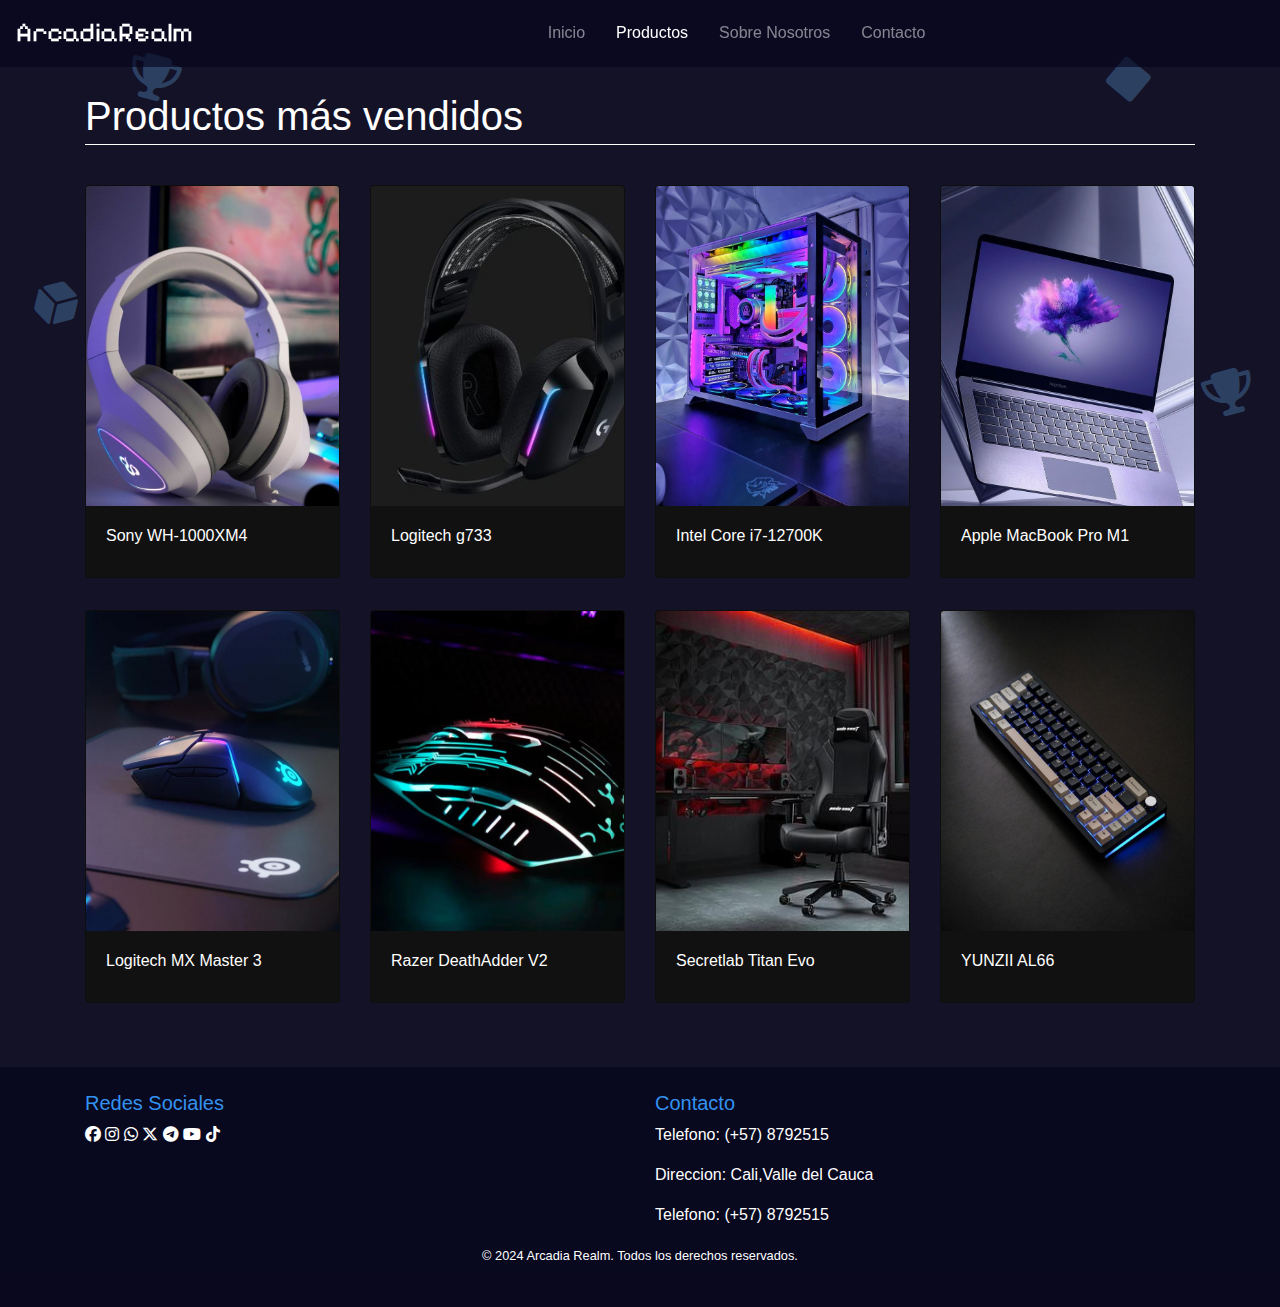
<file: seccion_producto/index.html>
<!doctype html>
<html lang="en">
  <head>
    <title>Arcadia Realm - Productos</title>
    <!-- Required meta tags -->
    <meta charset="utf-8">
    <meta name="viewport" content="width=device-width, initial-scale=1, shrink-to-fit=no">
    <!-- Estilos CSS -->
    <link rel="stylesheet" href="style.css">
    <!-- Link Favicon -->
     <link rel="shortcut icon" href="src/favicon.jpg" type="image/x-icon">
    <!-- Link para agregar íconos -->
     <link rel="stylesheet" href="https://cdnjs.cloudflare.com/ajax/libs/font-awesome/6.5.2/css/all.min.css">
    <!-- Bootstrap CSS -->
    <link rel="stylesheet" href="https://stackpath.bootstrapcdn.com/bootstrap/4.3.1/css/bootstrap.min.css" integrity="sha384-ggOyR0iXCbMQv3Xipma34MD+dH/1fQ784/j6cY/iJTQUOhcWr7x9JvoRxT2MZw1T" crossorigin="anonymous">
  </head>
  <body style="background-color: #141227;">
    <section>
      <!-- NAV BAR -->
      <nav class="navbar fixed-top navbar-expand-lg navbar-dark nav-bar">
        <a class="navbar-brand logo" href="#">ArcadiaRealm</a>
        <button class="navbar-toggler" type="button" data-toggle="collapse" data-target="#navbarNavAltMarkup" aria-controls="navbarNavAltMarkup" aria-expanded="false" aria-label="Toggle navigation">
          <span class="navbar-toggler-icon"></span>
        </button>
        <div class="collapse navbar-collapse" id="navbarNavAltMarkup">
          <div class="navbar-nav sections">
            <a class="nav-link " href="/Sesion_Juegos/index1.html">Inicio </a>
            <a class="nav-link active" href="#">Productos <span class="sr-only">(current)</span></a>
            <a class="nav-link" href="/seccion_sobreNosotros/index.html">Sobre Nosotros</a>
            <a class="nav-link" href="/Sesion_Juegos/index2.html">Contacto</a>
          </div>
        </div>
      </nav>
      <!-- MAIN CONTENT -->
      <div class="container">
        <h1 class="my-4  py-1 pt-5">Productos más vendidos</h1>
        <div class="juegos mb-5 d-block">
          <div class="card-group row">
            <!-- CARD 1 -->
            <div class="col-lg-3 ">
              <div class="card">
                <img src="src/audifono1.jpeg" class="card-img-top" alt="Sony WH-1000XM4">
                <div class="card-body">
                  <h6 class="card-title">Sony WH-1000XM4</h6>
                  <!-- <a href="#" class="btn btn-primary">Más info</a> -->
                </div>
              </div>
            </div>
           
             <!-- CARD 2 -->
             <div class="col-lg-3 ">
              <div class="card">
                <img src="src/audifono2.jpeg" class="card-img-top" alt="logitech g733 lightspeed wireless headset (black)">
                <div class="card-body">
                  <h6 class="card-title">Logitech g733</h6>
                  
                  <!-- <a href="#" class="btn btn-primary">Más info</a> -->

                </div>
              </div>
            </div>

             <!-- CARD 3 -->
            <div class="col-lg-3 ">
              <div class="card">
                <img src="src/cpu.jpeg" class="card-img-top" alt="Intel Core i7-12700K">
                <div class="card-body">
                  <h6 class="card-title">Intel Core i7-12700K</h6>
                  <!-- <a href="#" class="btn btn-primary">Más info</a> -->

                </div>
              </div>
            </div>

             <!-- CARD 4 -->
             <div class="col-lg-3 ">
              <div class="card">
                <img src="src/mac.jpeg" class="card-img-top" alt="MacBook pro">
                <div class="card-body">
                  <h6 class="card-title">Apple MacBook Pro M1</h6>
                  <!-- <a href="#" class="btn btn-primary">Más info</a> -->

                </div>
              </div>
            </div>

          </div>
          <!-- SEGUNDA FILA -->
          <div class="card-group row">
            <!-- CARD 1 -->
            <div class="col-lg-3 ">
              <div class="card">
                <img src="src/raton1.jpeg" class="card-img-top" alt="Logitech MX Master 3">
                <div class="card-body">
                  <h6 class="card-title">Logitech MX Master 3</h6>
                  <!-- <a href="#" class="btn btn-primary">Más info</a> -->

                </div>
              </div>
            </div>
           
             <!-- CARD 2 -->
             <div class="col-lg-3 ">
              <div class="card">
                <img src="src/raton2.jpeg" class="card-img-top" alt="Razer DeathAdder V2">
                <div class="card-body">
                  <h6 class="card-title">Razer DeathAdder V2</h6>
                  <!-- <a href="#" class="btn btn-primary">Más info</a> -->

                </div>
              </div>
            </div>

             <!-- CARD 3 -->
            <div class="col-lg-3 ">
              <div class="card">
                <img src="src/silla.jpeg" class="card-img-top" alt="Silla gamer">
                <div class="card-body">
                  <h6 class="card-title">Secretlab Titan Evo </h6>
                  <!-- <a href="#" class="btn btn-primary">Más info</a> -->

                </div>
              </div>
            </div>

             <!-- CARD 4 -->
             <div class="col-lg-3 ">
              <div class="card">
                <img src="src/teclado1.jpeg" class="card-img-top" alt="YUNZII AL66 Wireless Mechanical Keyboard,65% Knob Control Aluminum Gaming Keyboard ">
                <div class="card-body">
                  <h6 class="card-title">YUNZII AL66</h6>
                  <!-- <a href="#" class="btn btn-primary">Más info</a> -->

                </div>
              </div>
            </div>

          </div>
        </div>
        <!-- FIN JUEGOS ROW -->
        
      </div>
       <!-- FOOTER -->
       <footer class="w-100 text-white mt-5 py-4 ">
        <div class="container">
            <div class="row">
                <div class="col-md-6 pb-2  d-block">
                    <h5 class="socials">Redes Sociales</h5>
                    <!-- ICONS-->
                    <i class="fa-brands fa-facebook"></i>
                    <i class="fa-brands fa-instagram"></i>
                    <i class="fa-brands fa-whatsapp"></i>
                    <i class="fa-brands fa-x-twitter"></i>
                    <i class="fa-brands fa-telegram"></i>
                    <i class="fa-brands fa-youtube"></i>
                    <i class="fa-brands fa-tiktok"></i>
                </div>
            
                <div class="col-md-6">
                      <h5 class="contact">Contacto</h5>
                      <P>Telefono: (+57) 8792515</P>
                      <P>Direccion: Cali,Valle del Cauca</P>
                    <P>Telefono: (+57) 8792515</P>
                </div>
            </div>
        </div>
        <p class="text-center derechos">
          <small>
            &copy; 2024 Arcadia Realm. Todos los derechos reservados.
          </small>
        </p>
      </footer>

      <!-- Iconos en position absolute -->
      <div class="gamepad">
        <i class="fa-solid fa-gamepad"></i>
       </div>
       <div class="puzzle">
        <i class="fa-solid fa-puzzle-piece"></i>
       </div>
       <div class="trophy">
        <i class="fa-solid fa-trophy"></i>
       </div>
       <div class="trophy2">
        <i class="fa-solid fa-trophy"></i>
       </div>
       <div class="diamond">
        <i class="fa-solid fa-diamond"></i>
       </div>
       <div class="dice">
        <i class="fa-solid fa-dice-d6"></i>
       </div>
    </section>



    <!-- Optional JavaScript -->
    <!-- jQuery first, then Popper.js, then Bootstrap JS -->
    <script src="https://code.jquery.com/jquery-3.3.1.slim.min.js" integrity="sha384-q8i/X+965DzO0rT7abK41JStQIAqVgRVzpbzo5smXKp4YfRvH+8abtTE1Pi6jizo" crossorigin="anonymous"></script>
    <script src="https://cdnjs.cloudflare.com/ajax/libs/popper.js/1.14.7/umd/popper.min.js" integrity="sha384-UO2eT0CpHqdSJQ6hJty5KVphtPhzWj9WO1clHTMGa3JDZwrnQq4sF86dIHNDz0W1" crossorigin="anonymous"></script>
    <script src="https://stackpath.bootstrapcdn.com/bootstrap/4.3.1/js/bootstrap.min.js" integrity="sha384-JjSmVgyd0p3pXB1rRibZUAYoIIy6OrQ6VrjIEaFf/nJGzIxFDsf4x0xIM+B07jRM" crossorigin="anonymous"></script>

    </body>
</html>
</file>
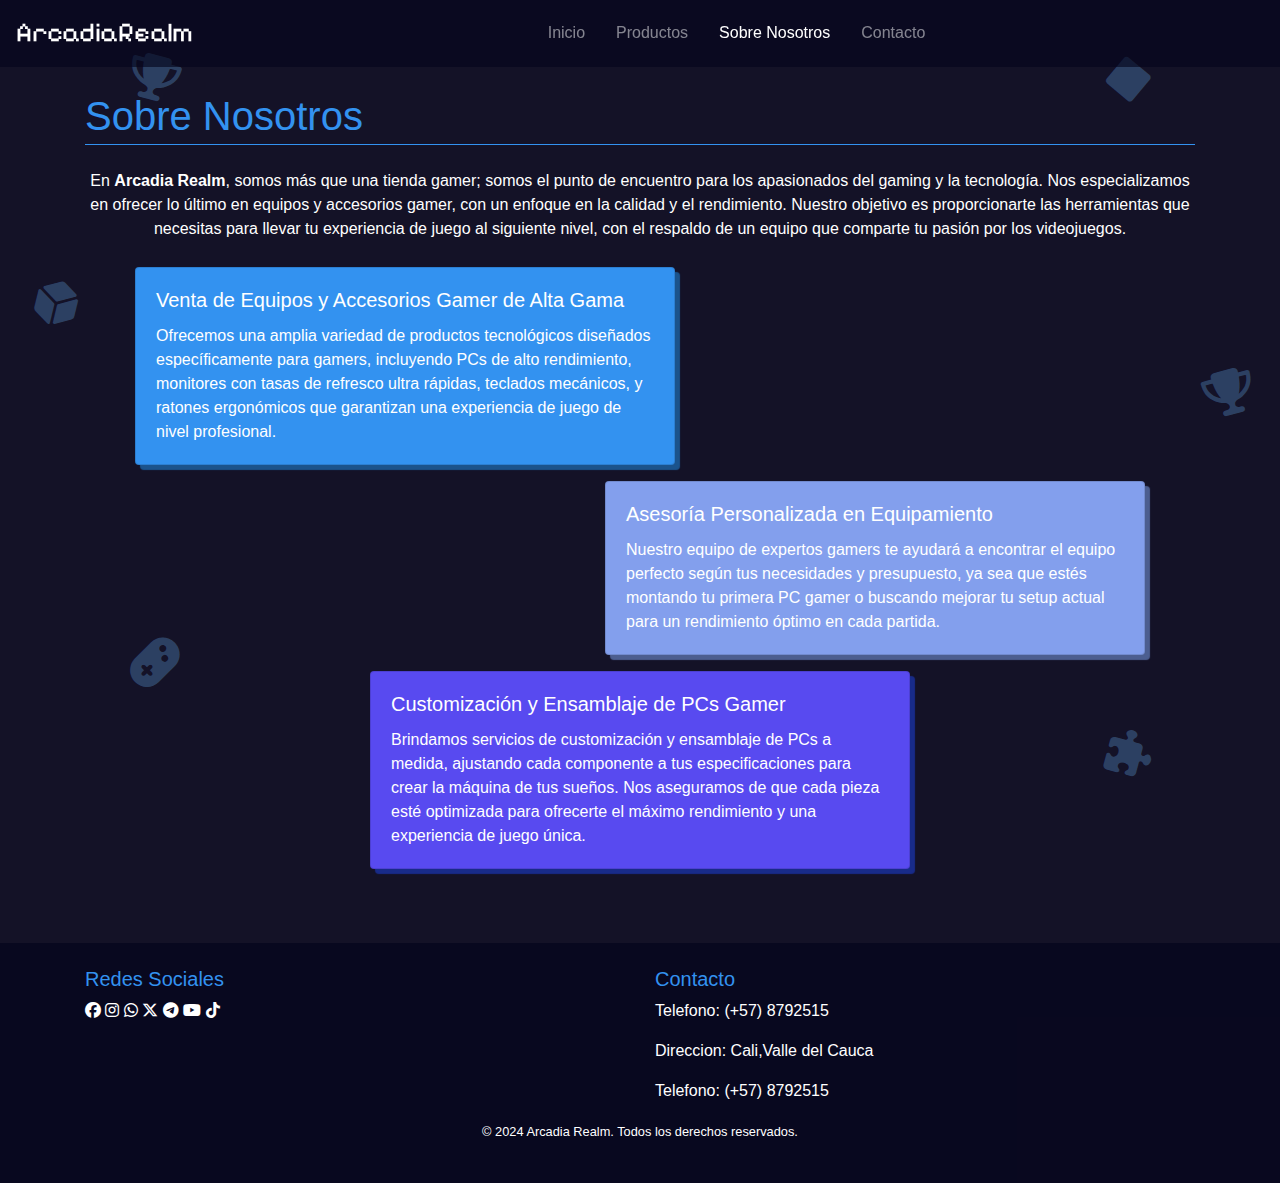
<file: seccion_sobreNosotros/index.html>
<!doctype html>
<html lang="en">
  <head>
    <title>Arcadia Realm - Sobre Nosotros</title>
    <!-- Required meta tags -->
    <meta charset="utf-8">
    <meta name="viewport" content="width=device-width, initial-scale=1, shrink-to-fit=no">
    <!-- Link CSS -->
     <link rel="stylesheet" href="style.css">
     <!-- Link favicon -->
     <link rel="icon" href="src/favicon.jpg" type="image/x-icon">
     <!-- Link para agregar íconos -->
     <link rel="stylesheet" href="https://cdnjs.cloudflare.com/ajax/libs/font-awesome/6.5.2/css/all.min.css">
    <!-- Bootstrap CSS -->
    <link rel="stylesheet" href="https://stackpath.bootstrapcdn.com/bootstrap/4.3.1/css/bootstrap.min.css" integrity="sha384-ggOyR0iXCbMQv3Xipma34MD+dH/1fQ784/j6cY/iJTQUOhcWr7x9JvoRxT2MZw1T" crossorigin="anonymous">
  </head>
  <body style="background-color: #141227;">
    <section>
      <!-- NAV BAR -->
      <nav class="navbar fixed-top navbar-expand-lg navbar-dark nav-bar">
        <a class="navbar-brand logo" href="#">ArcadiaRealm</a>
        <button class="navbar-toggler" type="button" data-toggle="collapse" data-target="#navbarNavAltMarkup" aria-controls="navbarNavAltMarkup" aria-expanded="false" aria-label="Toggle navigation">
          <span class="navbar-toggler-icon"></span>
        </button>
        <div class="collapse navbar-collapse " id="navbarNavAltMarkup">
          <div class="navbar-nav sections">
            <a class="nav-link" href="/Sesion_Juegos/index1.html">Inicio </a>
            <a class="nav-link" href="/seccion_producto/index.html">Productos </a>
            <a class="nav-link active" href="/seccion_sobreNosotros/index.html">Sobre Nosotros <span class="sr-only">(current)</span></a>
            <a class="nav-link" href="/Sesion_Juegos/index2.html">Contacto</a>
          </div>
        </div>
      </nav>

      <!--MAIN CONTENT  -->
      <div class="container">
        <h1 class="my-4  py-1 pt-5">
          Sobre Nosotros
        </h1>
        <p class="text-center">
          En <span class="font-weight-bolder">Arcadia Realm</span>, somos más que una tienda gamer; somos el punto de encuentro para los apasionados del gaming y la tecnología. Nos especializamos en ofrecer lo último en equipos y accesorios gamer, con un enfoque en la calidad y el rendimiento. Nuestro objetivo es proporcionarte las herramientas que necesitas para llevar tu experiencia de juego al siguiente nivel, con el respaldo de un equipo que comparte tu pasión por los videojuegos.
        </p>

        <!-- CARDS -->
        <div class="cards ">
          <!-- CARD 1 -->
          <div class="card card1 mb-3" style="max-width: 540px;">
            <div class="row no-gutters">
              <div>
                <div class="card-body">
                  <h5 class="card-title">Venta de Equipos y Accesorios Gamer de Alta Gama</h5>
                  <p class="card-text">Ofrecemos una amplia variedad de productos tecnológicos diseñados específicamente para gamers, incluyendo PCs de alto rendimiento, monitores con tasas de refresco ultra rápidas, teclados mecánicos, y ratones ergonómicos que garantizan una experiencia de juego de nivel profesional.</p>
                </div>
              </div>
            </div>
          </div>
          <!-- CARD 2 -->
          <div class="card card2 mb-3" style="max-width: 540px;">
            <div class="row no-gutters">
              <div>
                <div class="card-body">
                  <h5 class="card-title">Asesoría Personalizada en Equipamiento</h5>
                  <p class="card-text">Nuestro equipo de expertos gamers te ayudará a encontrar el equipo perfecto según tus necesidades y presupuesto, ya sea que estés montando tu primera PC gamer o buscando mejorar tu setup actual para un rendimiento óptimo en cada partida.</p>
                </div>
              </div>
            </div>
          </div>
          <!-- CARD 3 -->
          <div class="card card3 mb-3 " style="max-width: 540px;">
            <div class="row no-gutters">
              <div >
                <div class="card-body">
                  <h5 class="card-title">Customización y Ensamblaje de PCs Gamer</h5>
                  <p class="card-text">Brindamos servicios de customización y ensamblaje de PCs a medida, ajustando cada componente a tus especificaciones para crear la máquina de tus sueños. Nos aseguramos de que cada pieza esté optimizada para ofrecerte el máximo rendimiento y una experiencia de juego única.</p>
                </div>
              </div>
            </div>
          </div>
          <!-- FIN CARDS -->
        </div>
        <!-- FIN MAIN CONTENT -->
      </div>
      
      <!-- FOOTER -->
      <footer class="w-100 text-white mt-5 py-4 ">
        <div class="container">
            <div class="row">
                <div class="col-md-6 pb-2  d-block">
                    <h5 class="socials">Redes Sociales</h5>
                    <!-- ICONS-->
                    <i class="fa-brands fa-facebook"></i>
                    <i class="fa-brands fa-instagram"></i>
                    <i class="fa-brands fa-whatsapp"></i>
                    <i class="fa-brands fa-x-twitter"></i>
                    <i class="fa-brands fa-telegram"></i>
                    <i class="fa-brands fa-youtube"></i>
                    <i class="fa-brands fa-tiktok"></i>
                </div>
            
                <div class="col-md-6">
                      <h5 class="contact">Contacto</h5>
                      <P>Telefono: (+57) 8792515</P>
                      <P>Direccion: Cali,Valle del Cauca</P>
                    <P>Telefono: (+57) 8792515</P>
                </div>
            </div>
        </div>
        <p class="text-center derechos">
          <small>
            &copy; 2024 Arcadia Realm. Todos los derechos reservados.
          </small>
        </p>
      </footer>

      <!-- Iconos en position absolute -->
      <div class="gamepad">
        <i class="fa-solid fa-gamepad"></i>
       </div>
       <div class="puzzle">
        <i class="fa-solid fa-puzzle-piece"></i>
       </div>
       <div class="trophy">
        <i class="fa-solid fa-trophy"></i>
       </div>
       <div class="trophy2">
        <i class="fa-solid fa-trophy"></i>
       </div>
       <div class="diamond">
        <i class="fa-solid fa-diamond"></i>
       </div>
       <div class="dice">
        <i class="fa-solid fa-dice-d6"></i>
       </div>
    </div>

    </section>
      

    <!-- Optional JavaScript -->
    <!-- jQuery first, then Popper.js, then Bootstrap JS -->
    <script src="https://code.jquery.com/jquery-3.3.1.slim.min.js" integrity="sha384-q8i/X+965DzO0rT7abK41JStQIAqVgRVzpbzo5smXKp4YfRvH+8abtTE1Pi6jizo" crossorigin="anonymous"></script>
    <script src="https://cdnjs.cloudflare.com/ajax/libs/popper.js/1.14.7/umd/popper.min.js" integrity="sha384-UO2eT0CpHqdSJQ6hJty5KVphtPhzWj9WO1clHTMGa3JDZwrnQq4sF86dIHNDz0W1" crossorigin="anonymous"></script>
    <script src="https://stackpath.bootstrapcdn.com/bootstrap/4.3.1/js/bootstrap.min.js" integrity="sha384-JjSmVgyd0p3pXB1rRibZUAYoIIy6OrQ6VrjIEaFf/nJGzIxFDsf4x0xIM+B07jRM" crossorigin="anonymous"></script>
  </body>
</html>
</file>
<file: seccion_producto/style.css>
@import url("https://fonts.googleapis.com/css2?family=Pixelify+Sans:wght@400..700&display=swap");
body {
  padding-top: 20px;
}
body .gamepad, body .puzzle, body .dice, body .diamond, body .trophy, body .trophy2 {
  position: absolute;
  font-size: 2.8rem;
  color: rgba(92, 152, 211, 0.3568627451);
  z-index: -1;
}
body .gamepad {
  top: 70%;
  left: 10%;
  transform: rotate(-45deg);
}
body .puzzle {
  top: 80%;
  right: 10%;
  transform: rotate(15deg);
}
body .dice {
  top: 30%;
  left: 3%;
  transform: rotate(-105deg);
}
body .diamond {
  top: 5%;
  right: 10%;
  transform: rotate(-95deg);
  z-index: -1;
}
body .trophy {
  top: 40%;
  right: 2%;
  transform: rotate(-15deg);
}
body .trophy2 {
  top: 5%;
  left: 10%;
  transform: rotate(15deg);
}

.nav-bar {
  background-color: rgba(4, 4, 28, 0.6392156863);
}
.nav-bar .logo {
  font-family: "Pixelify Sans", sans-serif;
  font-size: 1.7rem;
}
.nav-bar .sections {
  gap: 15px;
}
.nav-bar .collapse {
  justify-content: center;
}

.container h1 {
  color: #fff;
  border-bottom: 1px solid #fff;
}
.container .juegos {
  display: flex;
  gap: 20px;
}
.container .juegos .card {
  color: #fff;
  cursor: pointer;
  transition: all 0.3s;
  background-color: #111;
}
.container .juegos .card img {
  width: 100%;
  height: 100%;
}
.container .juegos .card .card-img-top {
  width: 100%;
  height: 25vw;
  object-fit: cover;
}
.container .juegos .card:hover {
  transform: scale(1.1);
  z-index: 1;
}

footer {
  background-color: rgba(4, 4, 28, 0.7137254902);
  width: 100%;
  color: #b6b5b5;
}
footer i {
  cursor: pointer;
}
footer .contact, footer .socials {
  color: #3392F0;
}

@media screen and (min-width: 400px) {
  .card {
    margin: 1rem 0;
  }
}
@media screen and (max-width: 860px) {
  body {
    overflow-x: hidden;
  }
  .container {
    padding: 0 50px;
  }
  .container .card {
    margin: 1rem;
  }
  .card-img-top {
    width: 100%;
    height: 100vw !important;
    object-fit: cover;
  }
}

/*# sourceMappingURL=style.css.map */
</file>
<file: seccion_sobreNosotros/style.css>
@import url("https://fonts.googleapis.com/css2?family=Pixelify+Sans:wght@400..700&display=swap");
.nav-bar {
  background-color: rgba(4, 4, 28, 0.6392156863);
}
.nav-bar .logo {
  font-family: "Pixelify Sans", sans-serif;
  font-size: 1.7rem;
}
.nav-bar .sections {
  gap: 15px;
}
.nav-bar .collapse {
  justify-content: center;
}

body {
  padding-top: 20px;
}
body .gamepad, body .puzzle, body .dice, body .diamond, body .trophy, body .trophy2 {
  position: absolute;
  font-size: 2.8rem;
  color: rgba(92, 152, 211, 0.3568627451);
  z-index: -1;
}
body .gamepad {
  top: 70%;
  left: 10%;
  transform: rotate(-45deg);
}
body .puzzle {
  top: 80%;
  right: 10%;
  transform: rotate(15deg);
}
body .dice {
  top: 30%;
  left: 3%;
  transform: rotate(-105deg);
}
body .diamond {
  top: 5%;
  right: 10%;
  transform: rotate(-95deg);
  z-index: -1;
}
body .trophy {
  top: 40%;
  right: 2%;
  transform: rotate(-15deg);
}
body .trophy2 {
  top: 5%;
  left: 10%;
  transform: rotate(15deg);
}

.container {
  color: #fff;
}
.container h1 {
  color: #3392F0;
  border-bottom: 1px solid #3392F0;
}
.container .cards {
  margin: 10px 0;
  padding: 10px 50px;
  display: flex;
  flex-direction: column;
  align-items: flex-start;
}
.container .card {
  color: #fff;
}
.container .card1 {
  background-color: #3392F0;
  color: #fff;
  box-shadow: 5px 5px 1px #1b538c;
}
.container .card2 {
  align-self: flex-end;
  background-color: #839fed;
  box-shadow: 5px 5px 1px #4c5e90;
}
.container .card3 {
  align-self: center;
  background-color: #584af0;
  box-shadow: 5px 5px 1px #182b89;
}
@keyframes sinSombra {
  from {
    transform: translateX(-5px);
  }
  to {
    transform: translateY(5px);
  }
}
.container .card1:hover, .container .card2:hover, .container .card3:hover {
  animation: sinSombra 0.5s;
  box-shadow: none;
}

footer {
  background-color: rgba(4, 4, 28, 0.7137254902);
  width: 100%;
  color: #b6b5b5;
}
footer i {
  cursor: pointer;
}
footer .contact, footer .socials {
  color: #3392F0;
}

/*# sourceMappingURL=style.css.map */
</file>
